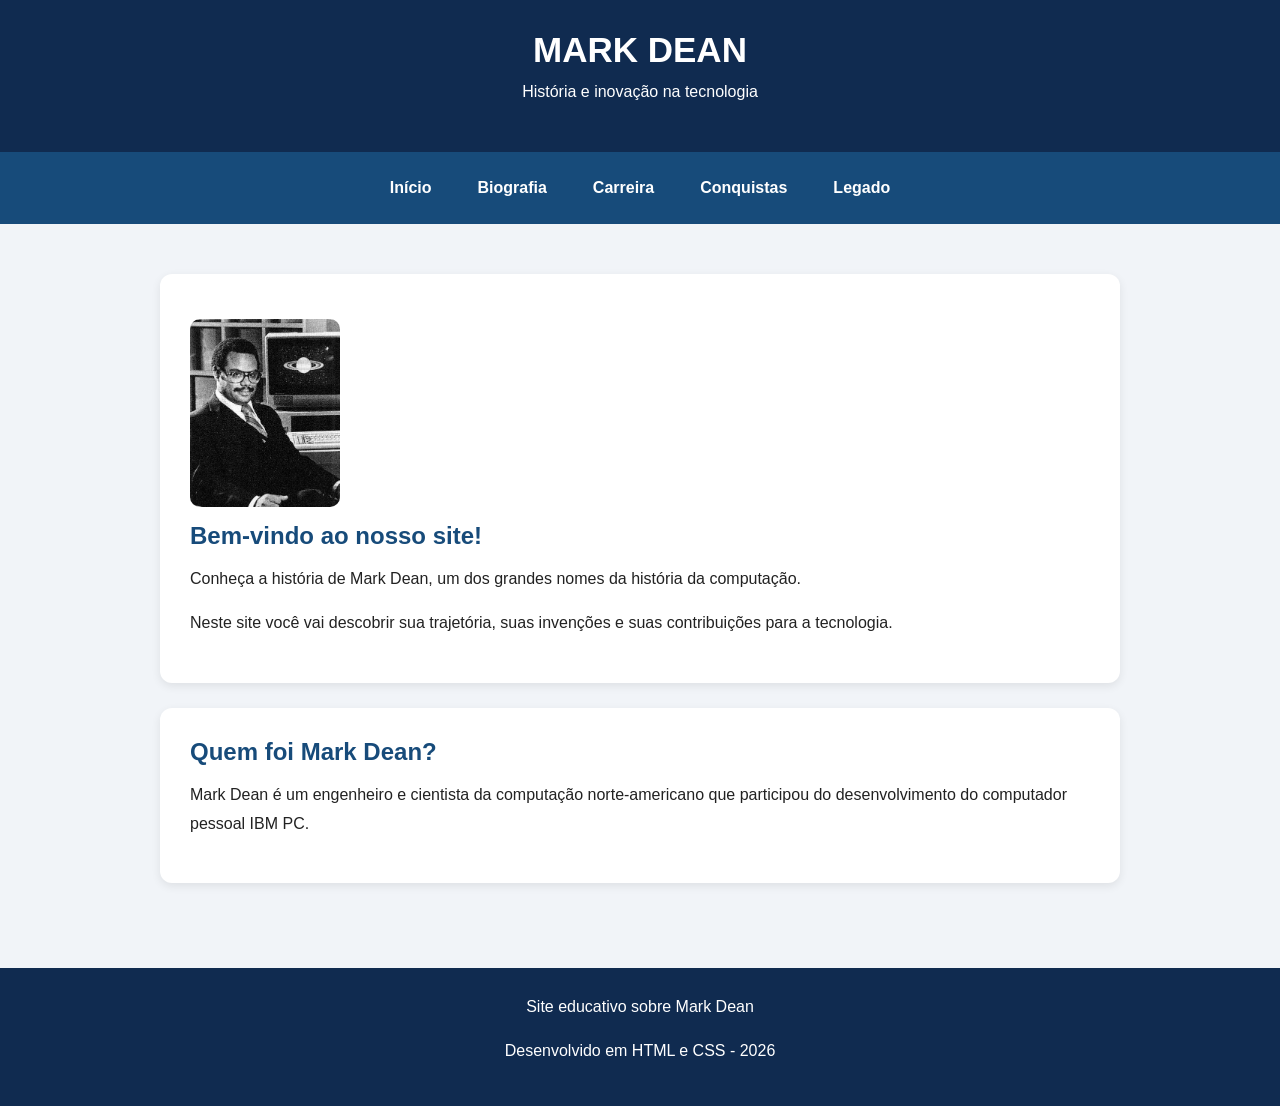
<file: SIte/index.html>
<!DOCTYPE html>
<html lang="pt-br">

<head>
    <meta charset="UTF-8">
    <meta name="viewport"
          content="width=device-width, initial-scale=1.0">
    <title>Mark Dean - Início</title>
    <link rel="stylesheet" href="style.css">
</head>
<body>
    
    
    <header>
        <h1>MARK DEAN</h1>
        <p>História e inovação na tecnologia</p>
    </header>
    <nav>
        <a href="index.html">Início</a>
        <a href="biografia.html">Biografia</a>
        <a href="carreira.html">Carreira</a>
        <a href="conquistas.html">Conquistas</a>
        <a href="legado.html">Legado</a>
    </nav>
    <main>
        <section>
            
            <div style="display: flex;">
                <img src="imagens/images.png" width="150">

            </div><h2>Bem-vindo ao nosso site!</h2>
            <p>
                Conheça a história de Mark Dean,
                um dos grandes nomes da história
                da computação.
            </p>
            <p>
                Neste site você vai descobrir sua
                trajetória, suas invenções e suas
                contribuições para a tecnologia.
            </p>
        </section>
        <section>
            <h2>Quem foi Mark Dean?</h2>

            <p>
                Mark Dean é um engenheiro e cientista
                da computação norte-americano que
                participou do desenvolvimento do
                computador pessoal IBM PC.
            </p>
        </section>

    </main>

    <footer>
        <p>Site educativo sobre Mark Dean</p>
        <p>Desenvolvido em HTML e CSS - 2026</p>
    </footer>

</body>
</html>
</file>
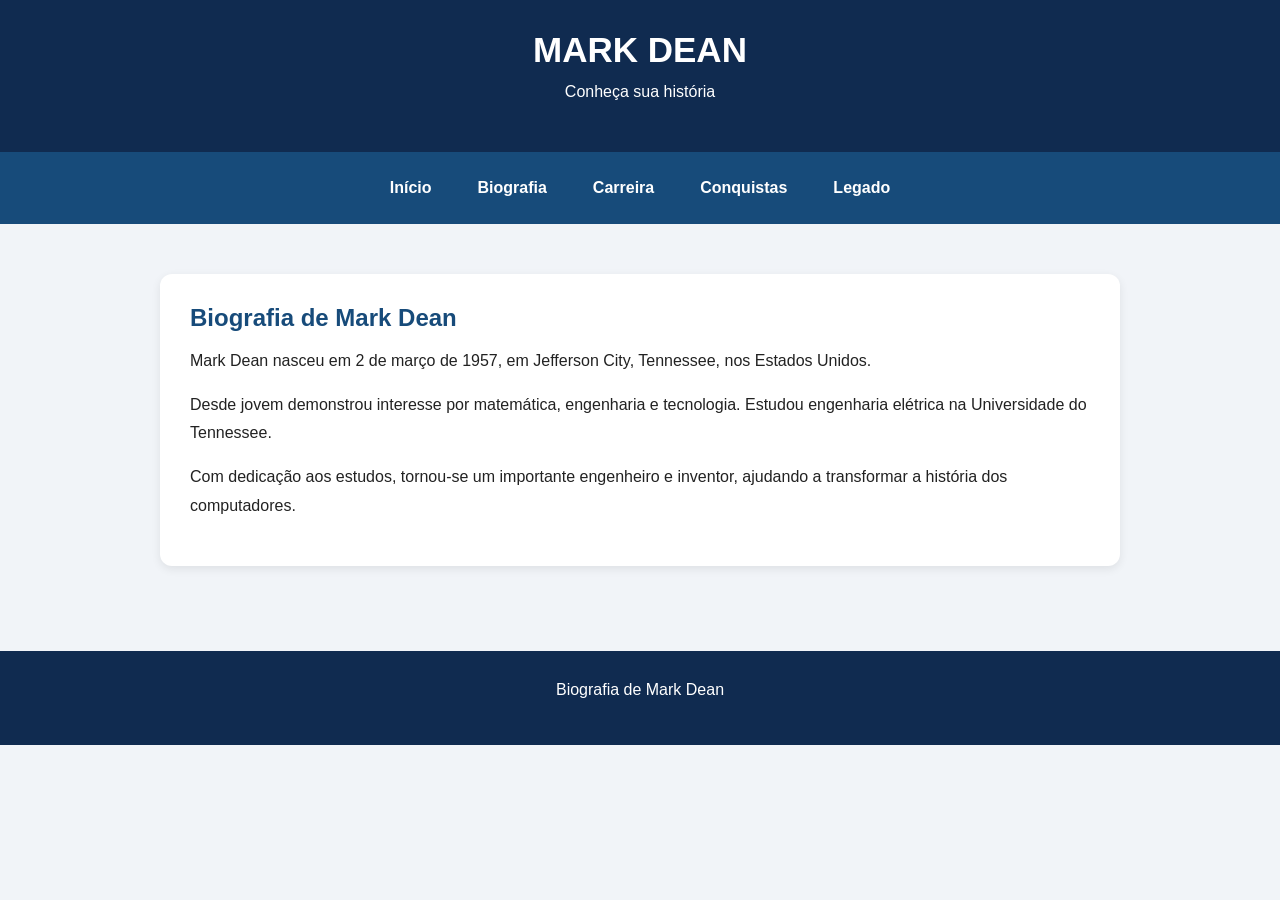
<file: SIte/biografia.html>
<!DOCTYPE html>
<html lang="pt-br">

<head>
    <meta charset="UTF-8">
    <meta name="viewport" content="width=device-width, initial-scale=1.0">
    <title>Biografia - Mark Dean</title>
    <link rel="stylesheet" href="style.css">
</head>

<body>

    <header>
        <h1>MARK DEAN</h1>
        <p>Conheça sua história</p>
    </header>

    <nav>
        <a href="index.html">Início</a>
        <a href="biografia.html">Biografia</a>
        <a href="carreira.html">Carreira</a>
        <a href="conquistas.html">Conquistas</a>
        <a href="legado.html">Legado</a>
    </nav>

    <main>
        <section>
            <h2>Biografia de Mark Dean</h2>

            <p>
                Mark Dean nasceu em 2 de março de 1957,
                em Jefferson City, Tennessee, nos
                Estados Unidos.
            </p>

            <p>
                Desde jovem demonstrou interesse por
                matemática, engenharia e tecnologia.
                Estudou engenharia elétrica na
                Universidade do Tennessee.
            </p>

            <p>
                Com dedicação aos estudos, tornou-se
                um importante engenheiro e inventor,
                ajudando a transformar a história
                dos computadores.
            </p>
        </section>
    </main>

    <footer>
        <p>Biografia de Mark Dean</p>
    </footer>

</body>
</html>
</file>
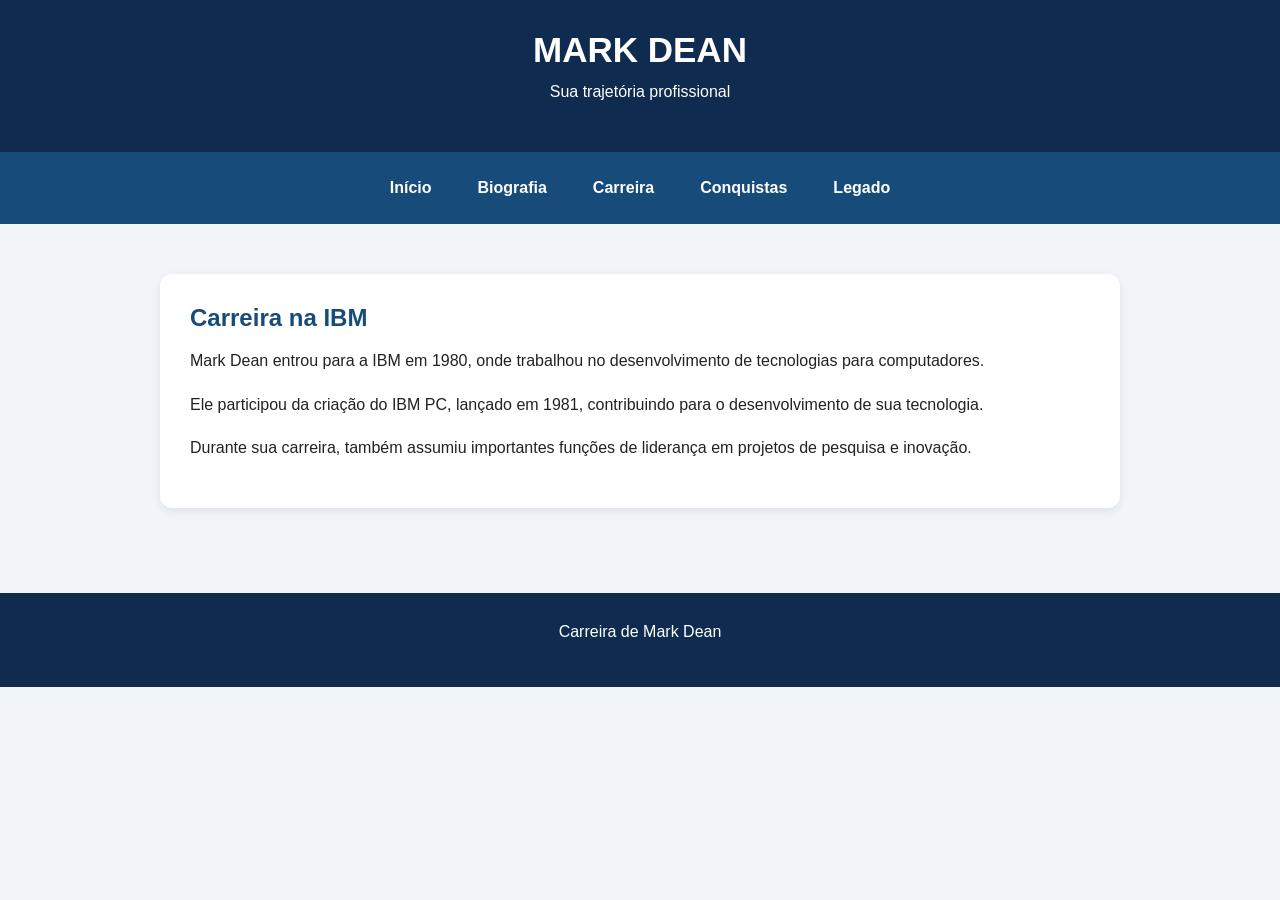
<file: SIte/carreira.html>
<!DOCTYPE html>
<html lang="pt-br">

<head>
    <meta charset="UTF-8">
    <meta name="viewport" content="width=device-width, initial-scale=1.0">
    <title>Carreira - Mark Dean</title>
    <link rel="stylesheet" href="style.css">
</head>

<body>

    <header>
        <h1>MARK DEAN</h1>
        <p>Sua trajetória profissional</p>
    </header>

    <nav>
        <a href="index.html">Início</a>
        <a href="biografia.html">Biografia</a>
        <a href="carreira.html">Carreira</a>
        <a href="conquistas.html">Conquistas</a>
        <a href="legado.html">Legado</a>
    </nav>

    <main>
        <section>
            <h2>Carreira na IBM</h2>

            <p>
                Mark Dean entrou para a IBM em 1980,
                onde trabalhou no desenvolvimento
                de tecnologias para computadores.
            </p>

            <p>
                Ele participou da criação do IBM PC,
                lançado em 1981, contribuindo para
                o desenvolvimento de sua tecnologia.
            </p>

            <p>
                Durante sua carreira, também assumiu
                importantes funções de liderança
                em projetos de pesquisa e inovação.
            </p>
        </section>
    </main>

    <footer>
        <p>Carreira de Mark Dean</p>
    </footer>

</body>
</html>
</file>
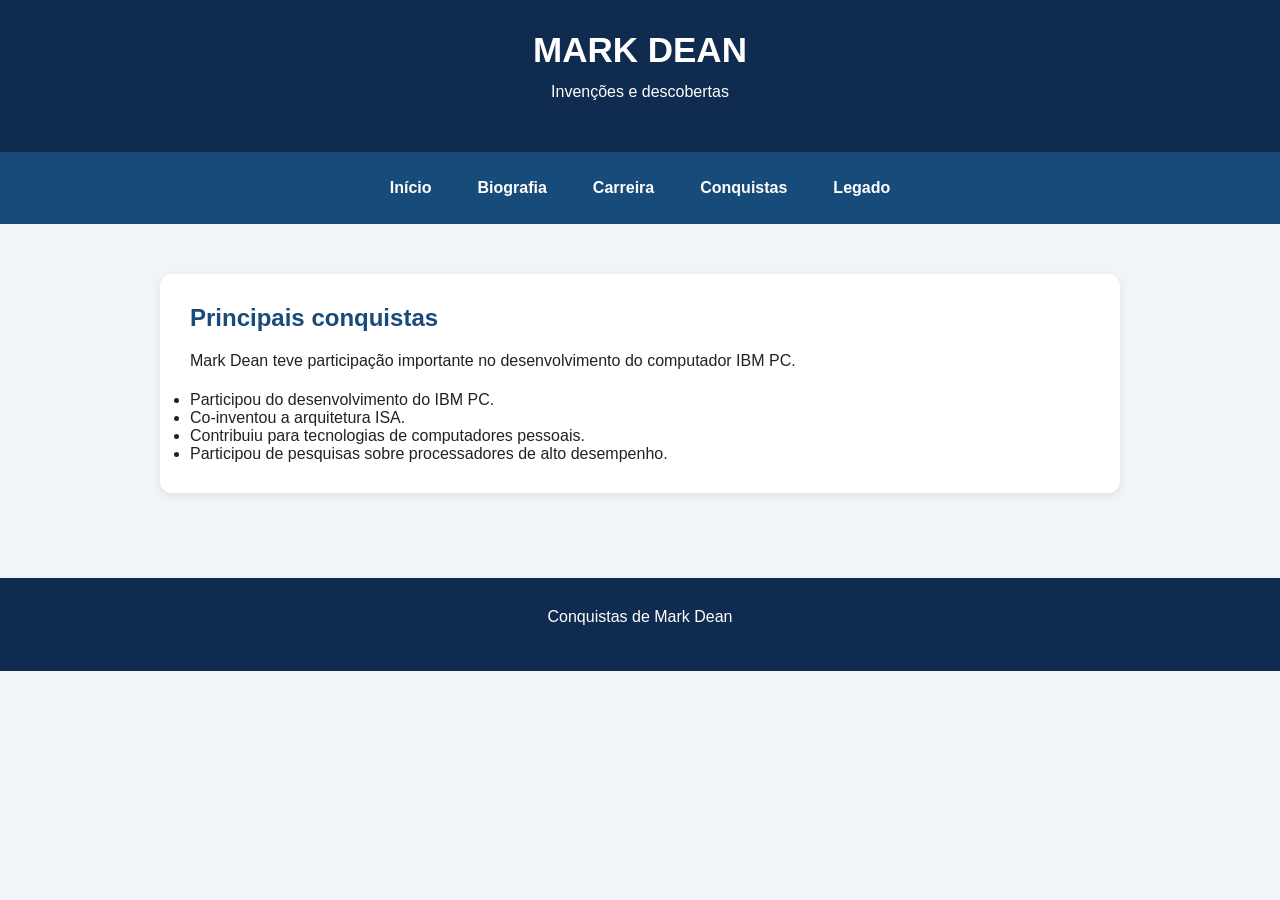
<file: SIte/conquistas.html>
<!DOCTYPE html>
<html lang="pt-br">

<head>
    <meta charset="UTF-8">
    <meta name="viewport" content="width=device-width, initial-scale=1.0">
    <title>Conquistas - Mark Dean</title>
    <link rel="stylesheet" href="style.css">
</head>

<body>

    <header>
        <h1>MARK DEAN</h1>
        <p>Invenções e descobertas</p>
    </header>

    <nav>
        <a href="index.html">Início</a>
        <a href="biografia.html">Biografia</a>
        <a href="carreira.html">Carreira</a>
        <a href="conquistas.html">Conquistas</a>
        <a href="legado.html">Legado</a>
    </nav>

    <main>
        <section>
            <h2>Principais conquistas</h2>

            <p>
                Mark Dean teve participação importante
                no desenvolvimento do computador IBM PC.
            </p>

            <ul>
                <li>Participou do desenvolvimento do IBM PC.</li>
                <li>Co-inventou a arquitetura ISA.</li>
                <li>Contribuiu para tecnologias de computadores pessoais.</li>
                <li>Participou de pesquisas sobre processadores de alto desempenho.</li>
            </ul>
        </section>
    </main>

    <footer>
        <p>Conquistas de Mark Dean</p>
    </footer>

</body>
</html>
</file>
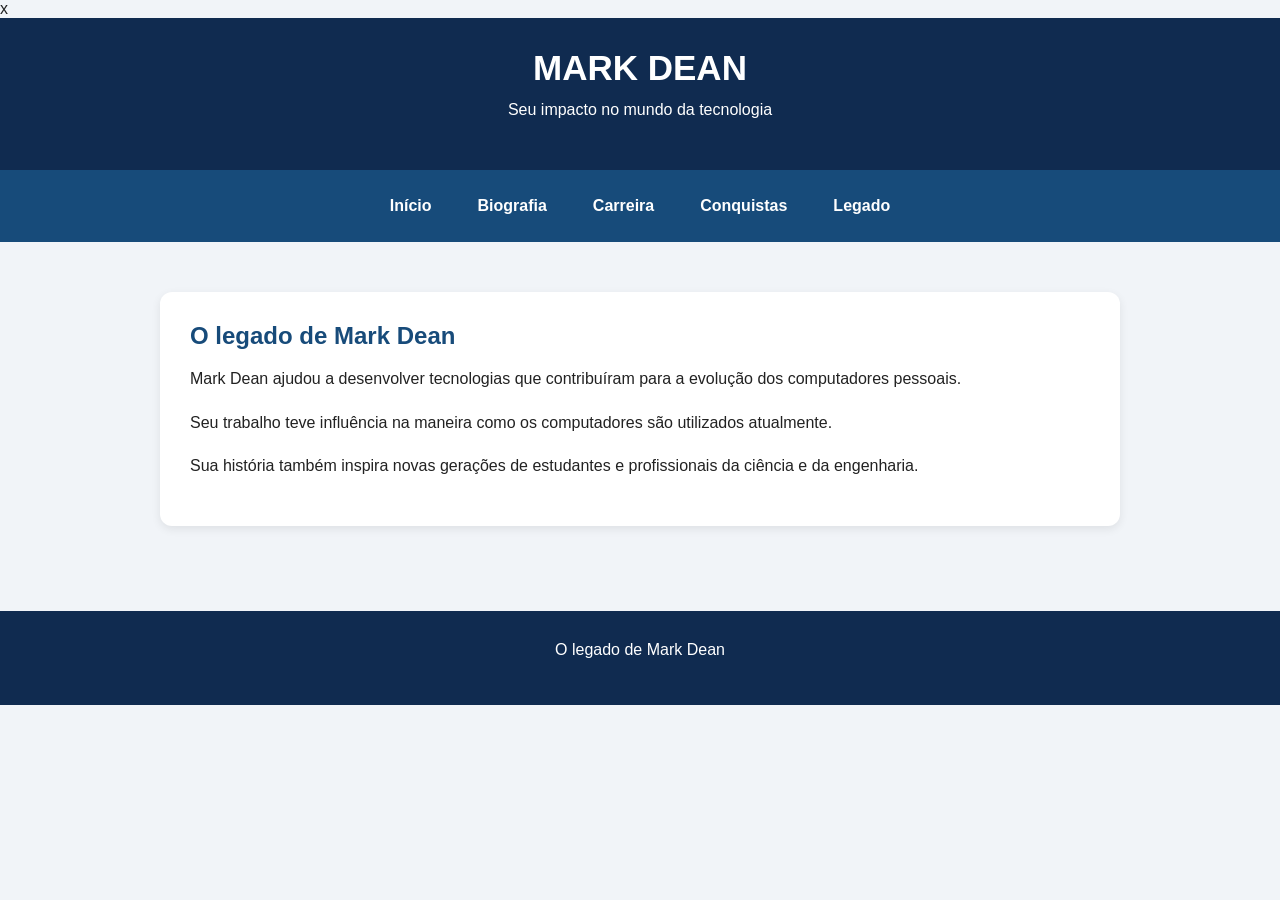
<file: SIte/legado.html>
x
<!DOCTYPE html>
<html lang="pt-br">

<head>
    <meta charset="UTF-8">
    <meta name="viewport" content="width=device-width, initial-scale=1.0">
    <title>Legado - Mark Dean</title>
    <link rel="stylesheet" href="style.css">
</head>

<body>

    <header>
        <h1>MARK DEAN</h1>
        <p>Seu impacto no mundo da tecnologia</p>
    </header>

    <nav>
        <a href="index.html">Início</a>
        <a href="biografia.html">Biografia</a>
        <a href="carreira.html">Carreira</a>
        <a href="conquistas.html">Conquistas</a>
        <a href="legado.html">Legado</a>
    </nav>

    <main>
        <section>
            <h2>O legado de Mark Dean</h2>

            <p>
                Mark Dean ajudou a desenvolver tecnologias
                que contribuíram para a evolução dos
                computadores pessoais.
            </p>

            <p>
                Seu trabalho teve influência na maneira
                como os computadores são utilizados
                atualmente.
            </p>

            <p>
                Sua história também inspira novas
                gerações de estudantes e profissionais
                da ciência e da engenharia.
            </p>
        </section>
    </main>

    <footer>
        <p>O legado de Mark Dean</p>
    </footer>

</body>
</html>
</file>
<file: SIte/style.css>
/* CONFIGURAÇÕES GERAIS */

* {
    margin: 0;
    padding: 0;
    box-sizing: border-box;
}

body {
    font-family: Arial, sans-serif;
    background-color: #f1f4f8;
    color: #222;
}

/* CABEÇALHO */

header {
    background-color: #102b50;
    color: white;
    padding: 30px;
    text-align: center;
}

header h1 {
    font-size: 35px;
    margin-bottom: 8px;
}

/* MENU SUPERIOR */

nav {
    background-color: #174b7a;
    display: flex;
    justify-content: center;
    flex-wrap: wrap;
    gap: 10px;
    padding: 15px;
}

nav a {
    color: white;
    text-decoration: none;
    padding: 12px 18px;
    border-radius: 8px;
    font-weight: bold;
}

nav a:hover {
    background-color: #2878b5;
}

/* CONTEÚDO */

main {
    max-width: 1000px;
    margin: 30px auto;
    padding: 20px;
}

section {
    background-color: white;
    padding: 30px;
    margin-bottom: 25px;
    border-radius: 12px;
    box-shadow: 0 3px 10px #00000015;
}

h2 {
    color: #174b7a;
    margin-bottom: 15px;
}

p {
    line-height: 1.8;
    margin-bottom: 15px;
}

/* IMAGENS */

img {
    max-width: 100%;
    border-radius: 10px;
    margin: 15px 0;
}

/* RODAPÉ */

footer {
    background-color: #102b50;
    color: white;
    text-align: center;
    padding: 25px;
    margin-top: 40px;
}

/* CELULAR */

@media (max-width: 600px) {
    header h1 {
        font-size: 27px;
    }

    nav {
        gap: 5px;
    }

    nav a {
        padding: 10px;
        font-size: 13px;
    }

    main {
        padding: 12px;
    }
}
</file>
